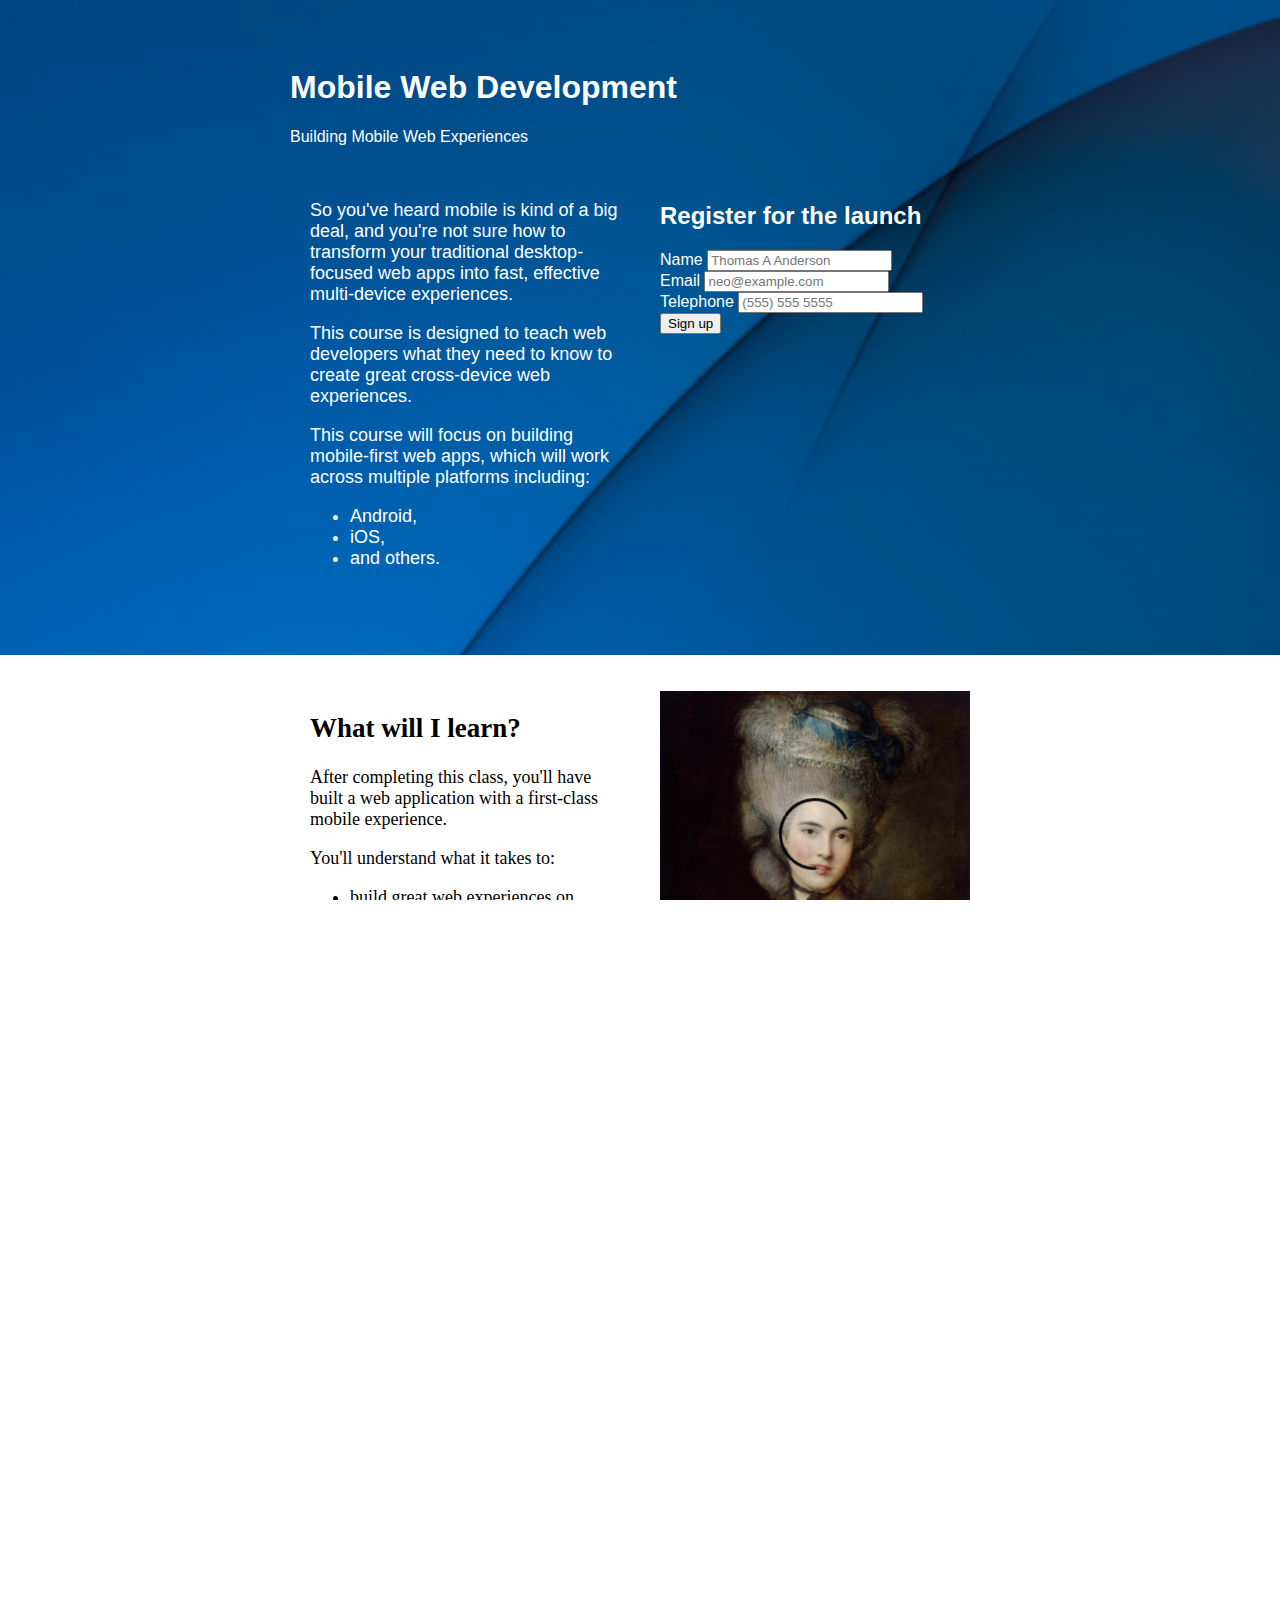
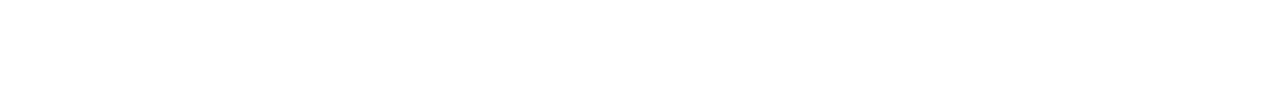
<file: index.html>
<!doctype html>
<html>
<head>
    <meta name="viewport" content="width=device-width, initial-scale=1">
    <link rel="stylesheet" href="style.css"/>
    <link rel="shortcut icon" href="favicon.ico" type="image/x-icon">
    <title>CS256: Mobile Web development - structure</title>
</head>
<body>
<div id="headline">
    <div class="container">
        <header>
            <h1>Mobile Web Development</h1>
            <p>Building Mobile Web Experiences</p>
        </header>
        <div class="l1">
            <p>So you've heard mobile is kind of a big deal, and you're not
                sure how to transform your traditional desktop-focused web apps
                into fast, effective multi-device experiences.</p>
            <p>This course is designed to teach web developers what
                they need to know to create great cross-device web
                experiences.</p>
            <p>This course will focus on building mobile-first web apps,
                which will work across multiple platforms including:</p>
            <ul>
                <li>Android,</li>
                <li>iOS,</li>
                <li>and others.</li>
            </ul>
        </div>
        <form method="post" class="l2">
            <h2>Register for the launch</h2>
            <div class="main">
            <div class="field">
            <label for="name">Name</label>
            <input type="text" name="name" id="name"
                   placeholder="Thomas A Anderson" required>
            </div>
            <div class="field">
            <label for="email">Email</label>
            <input type="email" name="email" id="email"
                   placeholder="neo@example.com" required>
            </div>
            <div class="field">
            <label for="tel">Telephone</label>
            <input type="tel" name="tel" id="tel"
                   placeholder="(555) 555 5555" required>
            </div>
                <div class="field">
                <input type="submit" value="Sign up">
                </div>
            </div>
        </form>
    </div>
</div>
<div id="section1">    
    <div class="container">
        <div class="l1">
        <h2>What will I learn?</h2>
        <p>After completing this class, you'll have built a web application with a first-class mobile experience.</p>
        <p>You'll understand what it takes to:</p>
        <ul>
            <li>build great web experiences on mobile devices</li>
            <li>use the tools you need to test performance</li>
            <li>apply your knowledge to your own projects in the future</li>
        </ul>
        </div>
        <div class="l2">
        <video controls poster="3.png" width="100%">
            <source src="chrome.mp4" type="video/mp4"></source>
            <p>Sorry your browser doesn't support video.
                <a href=".">Download the video</a>.
            </p>
        </video>
        </div>
    </div>
</div>
<div id="section2">
    <div class="container">
            <script id="wg_fwdg_4859_3_1620647694678">
(function (window, document) {
  var loader = function () {
    var arg = ["s=4859" ,"m=3","uid=wg_fwdg_4859_3_1620647694678" ,"wj=knots" ,"tj=c" ,"waj=m" ,"odh=0" ,"doh=24" ,"fhours=48" ,"hrsm=3" ,"vt=forecasts" ,"lng=ru" ,"p=WINDSPD,SMER,TMPE,RATING"];
    var script = document.createElement("script");
    var tag = document.getElementsByTagName("script")[0];
    script.src = "https://www.windguru.cz/js/widget.php?"+(arg.join("&"));
    tag.parentNode.insertBefore(script, tag);
  };
  window.addEventListener ? window.addEventListener("load", loader, false) : window.attachEvent("onload", loader);
})(window, document);
</script>

    <h2>Who will teach me?</h2>
    <p>The world's leading mobile web developers.</p>

    <div id="images">
        <img width="136" src="1.jpeg" alt="Chris Wilson: Course Instructor">
        <img width="136" src="2.jpg" alt="Peter Lubbers: Course Instructor">
        <img width="136" src="3.png" alt="Sean Bennet: Course Developer">
    </div>
    </div>
</div>
<div id="section3">
    <div class="container">
    <h2>Mobile. Why should I care?</h2>
    <p>It is huge.  Everywhere.</p>
    <table>
        <caption>
            <p>Data from <a href=".">StatsCounter</a></p>
        </caption>
        <thead>
        <tr>
            <th>Country</th>
            <th>Desktop share</th>
            <th>Tablet share</th>
            <th>Mobile share</th>
        </tr>
        </thead>
        <colgroup>
            <col span="1">
            <col span="1">
            <col span="1">
            <col span="1">
        </colgroup>
        <tbody>
        <tr>
            <td><a href=".">India</a></td>
            <td>32%</td>
            <td>1%</td>
            <td>67%</td>
        </tr>
        <tr>
            <td><a href=".">GB</a></td>
            <td>69%</td>
            <td>13%</td>
            <td>18%</td>
        </tr>
        <tr>
            <td><a href=".">US</a></td>
            <td>69%</td>
            <td>9%</td>
            <td>22%</td>
        </tr>
        <tr>
            <td><a href=".">China</a></td>
            <td>86%</td>
            <td>4%</td>
            <td>10%</td>
        </tr>
        </tbody>
    </table>
    </div>
</div>
<footer>
    <div class="container">
        <p>We always need a footer.</p>
    </div>
</footer>
</body>
</html>
</file>
<file: style.css>
body, html {
    border: 0px solid red;
    overflow: auto;
    height: 100%;
    width: 100%;
    margin:0;
    padding:0;
}

#headline {
  background-image: url(background.png);
  background-size: cover;
  border: 0px solid silver;
  color: white;
  font-family: Roboto, sans-serif;
  overflow: auto;
}

.container {
    overflow: auto;
    padding: .5em;
}

td {
border: 0px solid silver;
}
table {
width: 100%;
}

@media (min-width: 600px) {

#headline {
  padding: 2em 5%;
}

#images img {
float: left;
}

.container {
  margin: auto;
  max-width: 700px;
  padding: 1em;
    border: 0px solid green;
}

.container .l1 {
  float: left;
  font-size: 18px;
  width: 50%;
  box-sizing: border-box;
  font-weight: 300;
  padding: 20px;
    border: 0px solid green;
      overflow: auto;

}
.container .l2 {
  float:right;
  width: 50%;
  box-sizing: border-box;
  font-weight: 300;
  padding: 20px;
    border: 0px solid green;
      overflow: auto;

}

}
</file>
